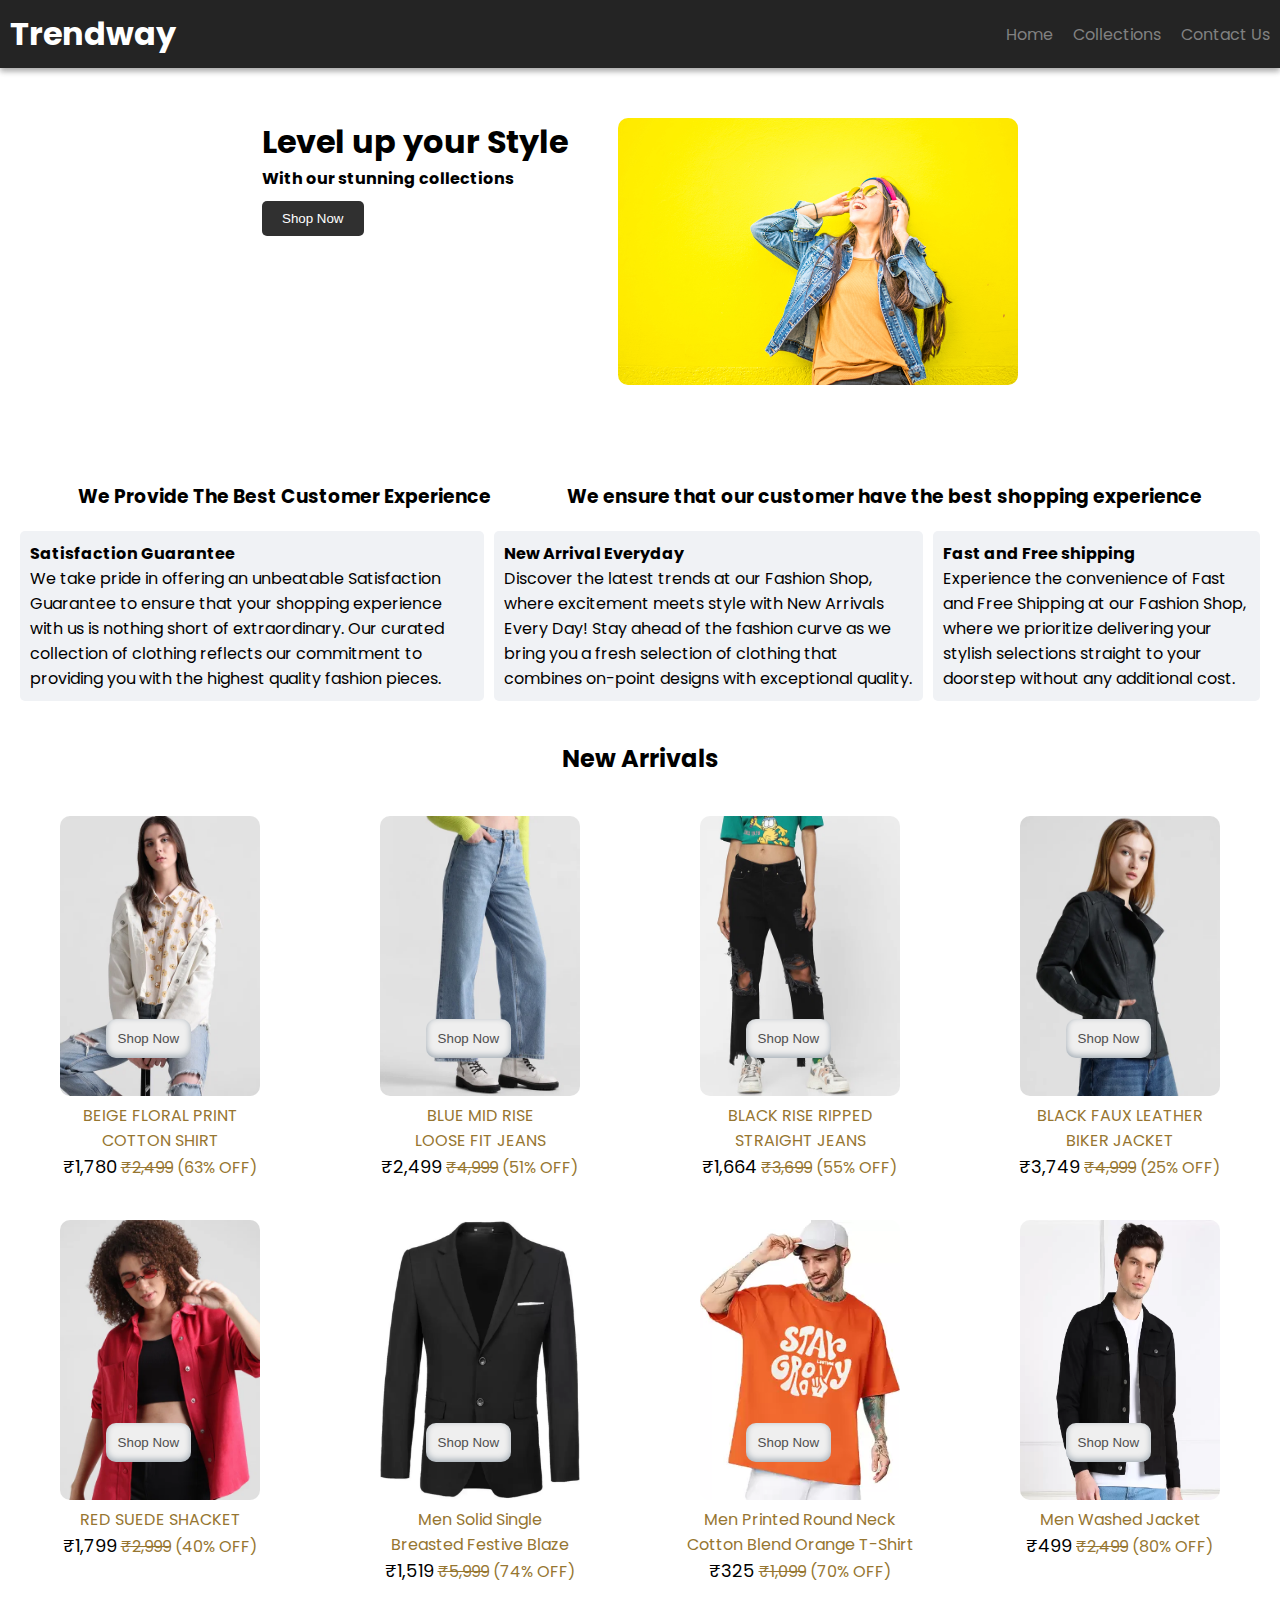
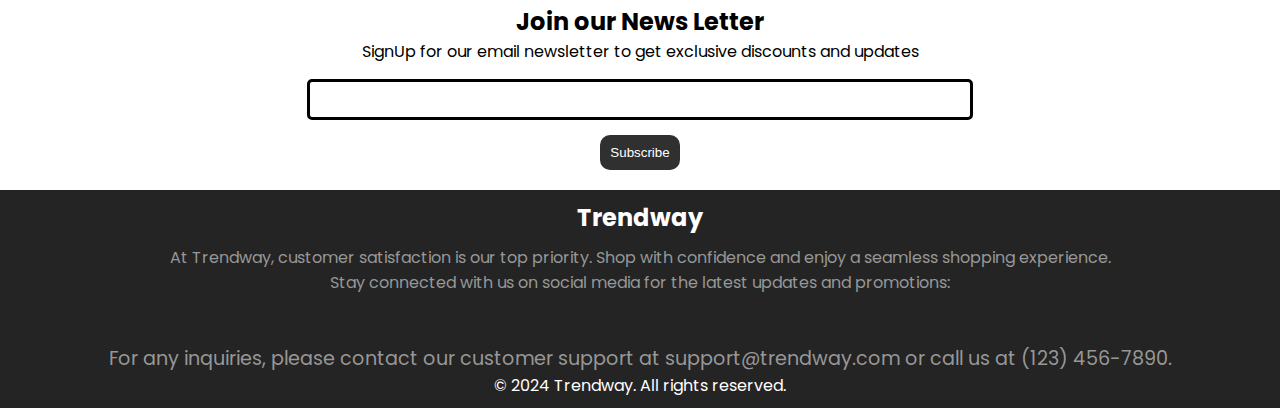
<file: index.html>
<!DOCTYPE html>
<html lang="en">
  <head>
    <meta charset="UTF-8" />
    <meta name="viewport" content="width=device-width, initial-scale=1.0" />
    <title>Trendway</title>

    <!-- Google Fonts -->
    <link rel="preconnect" href="https://fonts.googleapis.com" />
    <link rel="preconnect" href="https://fonts.gstatic.com" crossorigin />
    <link
      href="https://fonts.googleapis.com/css2?family=Poppins&display=swap"
      rel="stylesheet"
    />

    <!-- Font Awesome icons -->
    <link
      rel="stylesheet"
      href="https://cdnjs.cloudflare.com/ajax/libs/font-awesome/6.5.1/css/all.min.css"
      integrity="sha512-DTOQO9RWCH3ppGqcWaEA1BIZOC6xxalwEsw9c2QQeAIftl+Vegovlnee1c9QX4TctnWMn13TZye+giMm8e2LwA=="
      crossorigin="anonymous"
      referrerpolicy="no-referrer"
    />

    <!-- MY CSS -->
    <link rel="stylesheet" href="styles/style.css" />
  </head>
  <body>
    <!-- Navbar -->
    <nav class="navbar">
      <h1>Trendway</h1>

      <div class="navbar-links">
        <p class="navbar-link"><a href="index.html">Home</a></p>
        <p class="navbar-link"><a href="collections.html">Collections</a></p>
        <p class="navbar-link"><a href="contact.html">Contact Us</a></p>
      </div>

      <div class="navbar-menu-toggle" onclick="ShowNavBar()">
        <i class="fa-solid fa-sliders"></i>
      </div>
    </nav>

    <!-- Side Navbar -->
    <div class="side-navbar">
      <p style="text-align: right" onclick="CloseNavBar()">
        <i class="fa-solid fa-xmark"></i>
      </p>

      <div class="side-navbar-links">
        <p class="side-navbar-link"><a href="index.html">Home</a></p>
        <p class="side-navbar-link"><a href="collections.html">Collections</a></p>
        <p class="side-navbar-link"><a href="contact.html">Contact Us</a></p>
      </div>
    </div>

    <!-- Header -->
    <div class="header">
      <div>
        <h1>Level up your Style</h1>
        <h4>With our stunning collections</h4>
        <button class="header-button">Shop Now</button>
      </div>

      <div>
        <img
          class="header-image"
          src="assets/images/header.jpg"
          alt="Header image"
          width="400px"
        />
      </div>
    </div>

    <!-- Service -->
    <div class="service">
      <div class="service-container-1">
        <div>
          <h3>We Provide The Best Customer Experience</h3>
        </div>
        <div>
          <h3>We ensure that our customer have the best shopping experience</h3>
        </div>
      </div>

      <div class="service-container-2">
        <div>
          <i class="fa-regular fa-face-smile"></i>
          <h4>Satisfaction Guarantee</h4>
          <p>
            We take pride in offering an unbeatable Satisfaction Guarantee to
            ensure that your shopping experience with us is nothing short of
            extraordinary. Our curated collection of clothing reflects our
            commitment to providing you with the highest quality fashion pieces.
          </p>
        </div>
        <div>
          <i class="fa-solid fa-bolt"></i>
          <h4>New Arrival Everyday</h4>
          <p>
            Discover the latest trends at our Fashion Shop, where excitement
            meets style with New Arrivals Every Day! Stay ahead of the fashion
            curve as we bring you a fresh selection of clothing that combines
            on-point designs with exceptional quality.
          </p>
        </div>
        <div>
          <i class="fa-solid fa-truck-fast"></i>
          <h4>Fast and Free shipping</h4>
          <p>
            Experience the convenience of Fast and Free Shipping at our Fashion
            Shop, where we prioritize delivering your stylish selections
            straight to your doorstep without any additional cost.
          </p>
        </div>
      </div>
    </div>

    <!-- New Arrivals -->
    <h2 style="padding: 20px; text-align: center">New Arrivals</h2>
    <div class="new-arrival">
      <div class="new-arrival-container">
        <img
          src="assets/images/New-Arrivals/img1.jpg"
          alt="BEIGE FLORAL PRINT COTTON SHIRT"
        />
        <p>
          BEIGE FLORAL PRINT <br />
          COTTON SHIRT
        </p>
        <button>Shop Now <i class="fa-solid fa-right-from-bracket"></i></button>
        <div class="price">
          <p class="original-price">₹1,780</p>
          <p class="price-offer1">₹2,499</p>
          <p class="price-offer2">(63% OFF)</p>
        </div>
      </div>
      <div class="new-arrival-container">
        <img
          src="assets/images/New-Arrivals/img2.jpg"
          alt="BLUE MID RISE LOOSE FIT JEANS"
        />
        <p>BLUE MID RISE <br /> LOOSE FIT JEANS</p>
        <button>Shop Now <i class="fa-solid fa-right-from-bracket"></i></button>
        <div class="price">
          <p class="original-price">₹2,499</p>
          <p class="price-offer1">₹4,999</p>
          <p class="price-offer2">(51% OFF)</p>
        </div>
      </div>

      <div class="new-arrival-container">
        <img
          src="assets/images/New-Arrivals/img3.jpg"
          alt="BLACK HIGH RISE RIPPED STRAIGHT JEANS"
        />
        <p>BLACK RISE RIPPED <br/> STRAIGHT JEANS</p>
        <button>Shop Now <i class="fa-solid fa-right-from-bracket"></i></button>
        <div class="price">
          <p class="original-price">₹1,664</p>
          <p class="price-offer1">₹3,699</p>
          <p class="price-offer2">(55% OFF)</p>
        </div>
      </div>

      <div class="new-arrival-container">
        <img
          src="assets/images/New-Arrivals/img4.jpg"
          alt="BLACK FAUX LEATHER BIKER JACKET"
        />
        <p>
          BLACK FAUX LEATHER <br />
          BIKER JACKET
        </p>
        <button>Shop Now <i class="fa-solid fa-right-from-bracket"></i></button>
        <div class="price">
          <p class="original-price">₹3,749</p>
          <p class="price-offer1">₹4,999</p>
          <p class="price-offer2">(25% OFF)</p>
        </div>
      </div>

      <div class="new-arrival-container">
        <img
          src="assets/images/New-Arrivals/img5.jpg"
          alt="RED SUEDE SHACKET"
        />
        <p>RED SUEDE SHACKET</p>
        <button>Shop Now <i class="fa-solid fa-right-from-bracket"></i></button>
        <div class="price">
          <p class="original-price">₹1,799</p>
          <p class="price-offer1">₹2,999</p>
          <p class="price-offer2">(40% OFF)</p>
        </div>
      </div>

      <div class="new-arrival-container">
        <img
          src="assets/images/New-Arrivals/img6.jpg"
          alt="Men Solid Single Breasted Festive Blaze"
        />
        <p>Men Solid Single <br /> Breasted Festive Blaze</p>
        <button>Shop Now <i class="fa-solid fa-right-from-bracket"></i></button>
        <div class="price">
          <p class="original-price">₹1,519</p>
          <p class="price-offer1">₹5,999</p>
          <p class="price-offer2">(74% OFF)</p>
        </div>
      </div>

      <div class="new-arrival-container">
        <img
          src="assets/images/New-Arrivals/img7.jpg"
          alt="Men Printed Round Neck Cotton Blend Orange T-Shirt"
        />
        <p>Men Printed Round Neck <br /> Cotton Blend Orange T-Shirt</p>
        <button>Shop Now <i class="fa-solid fa-right-from-bracket"></i></button>
        <div class="price">
          <p class="original-price">₹325</p>
          <p class="price-offer1">₹1,099</p>
          <p class="price-offer2">(70% OFF)</p>
        </div>
      </div>

      <div class="new-arrival-container">
        <img
          src="assets/images/New-Arrivals/img8.jpg"
          alt="Men Washed Jacket"
        />
        <p>Men Washed Jacket</p>
        <button>Shop Now <i class="fa-solid fa-right-from-bracket"></i></button>
        <div class="price">
          <p class="original-price">₹499</p>
          <p class="price-offer1">₹2,499</p>
          <p class="price-offer2">(80% OFF)</p>
      </div>
    </div>

    <!-- News  -->
    <div class="news">
      <h2>Join our News Letter</h2>
      <p>
        SignUp for our email newsletter to get exclusive discounts and updates</p>
      <div>
        <input type="text" />
      </div>
      <div>
        <button>Subscribe</button>
      </div>
    </div>

    <!-- Footer -->
    <div class="footer">
      <h2 class="footer-heading">Trendway</h2>
      <p>
        At Trendway, customer satisfaction is our top priority. Shop with
        confidence and enjoy a seamless shopping experience.
      </p>
      <p>
        Stay connected with us on social media for the latest updates and
        promotions:
      </p>
      <!-- Add social media icons and links here -->
      <div class="footer-i-con">
        <i class="fa-brands fa-instagram"></i>
        <i class="fa-brands fa-x-twitter"></i>
        <i class="fa-brands fa-facebook"></i>
      </div>
      <p class="footer-contact">
        For any inquiries, please contact our customer support at
        support@trendway.com or call us at (123) 456-7890.
      </p>
      <p style="color: #ffffff;">&copy; 2024 Trendway. All rights reserved.</p>
    </div>
    <script src="scripts/index.js"></script>
  </body>
</html>
</file>
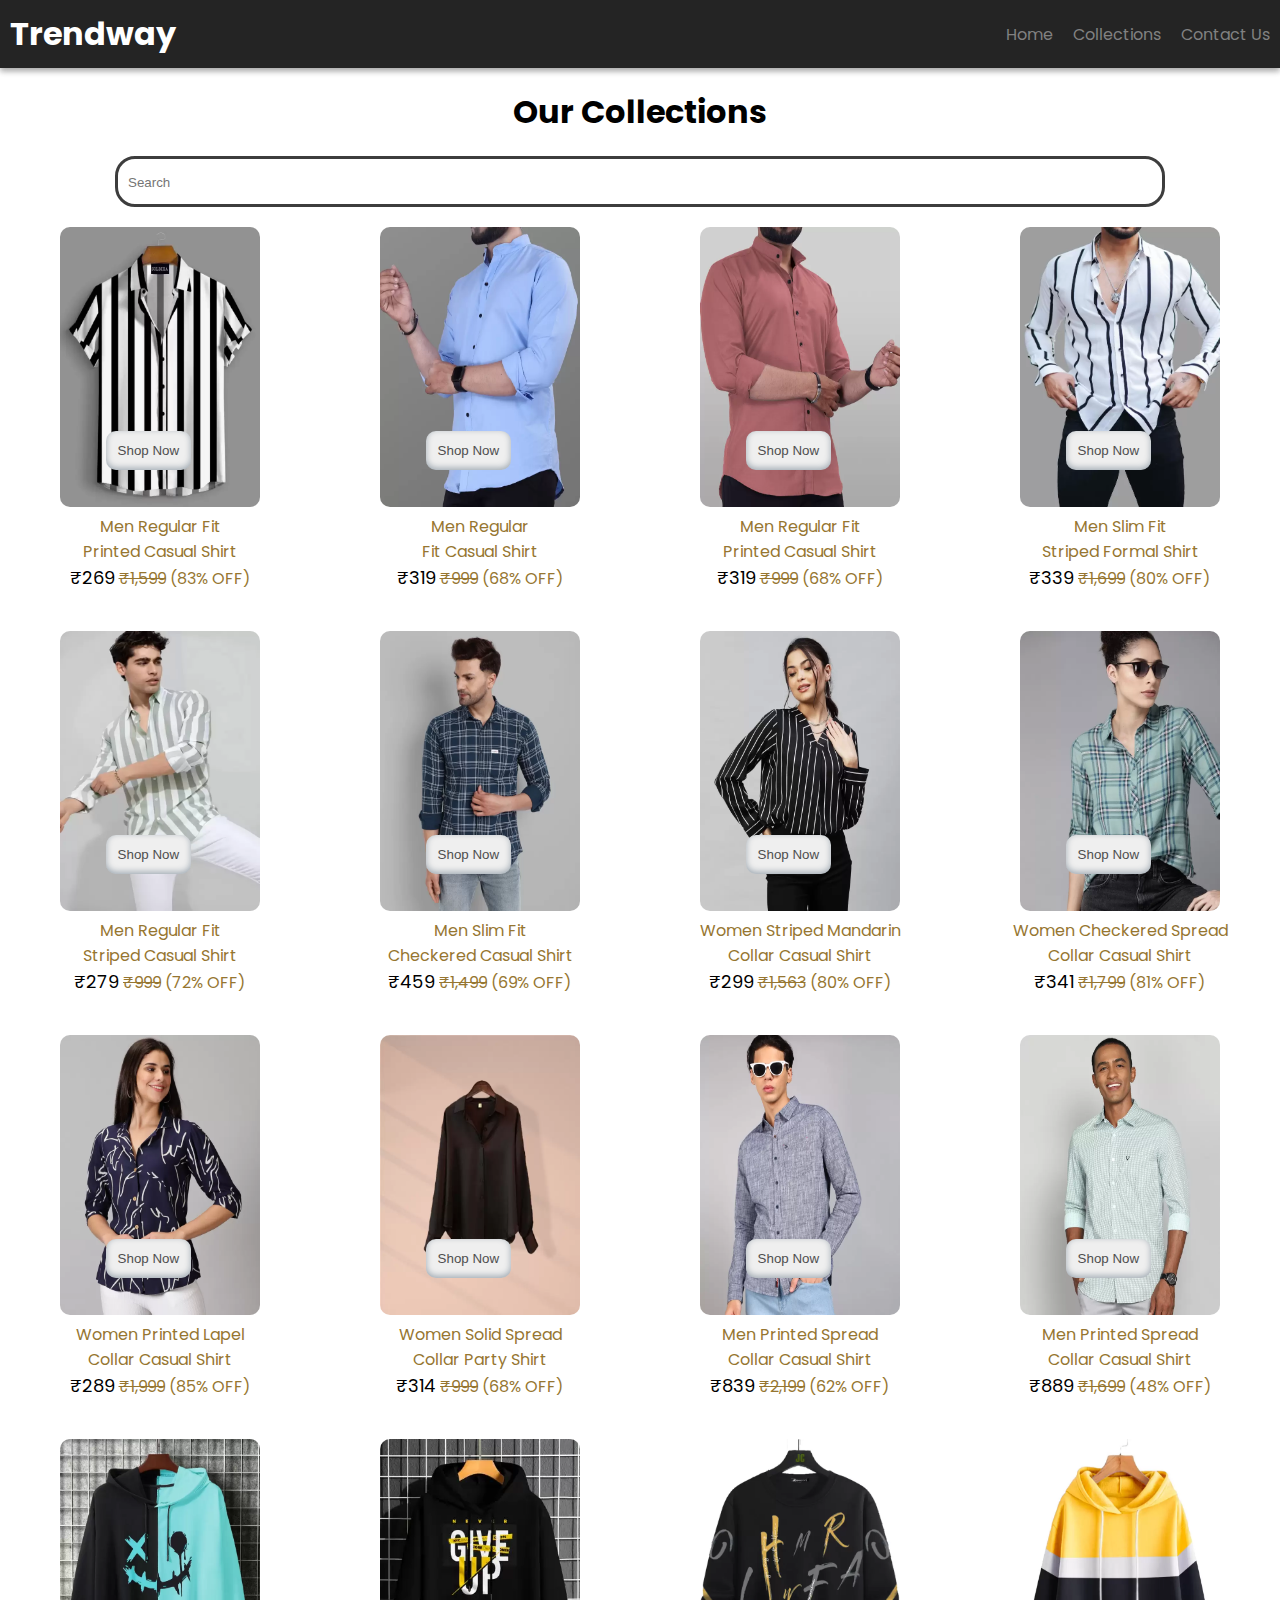
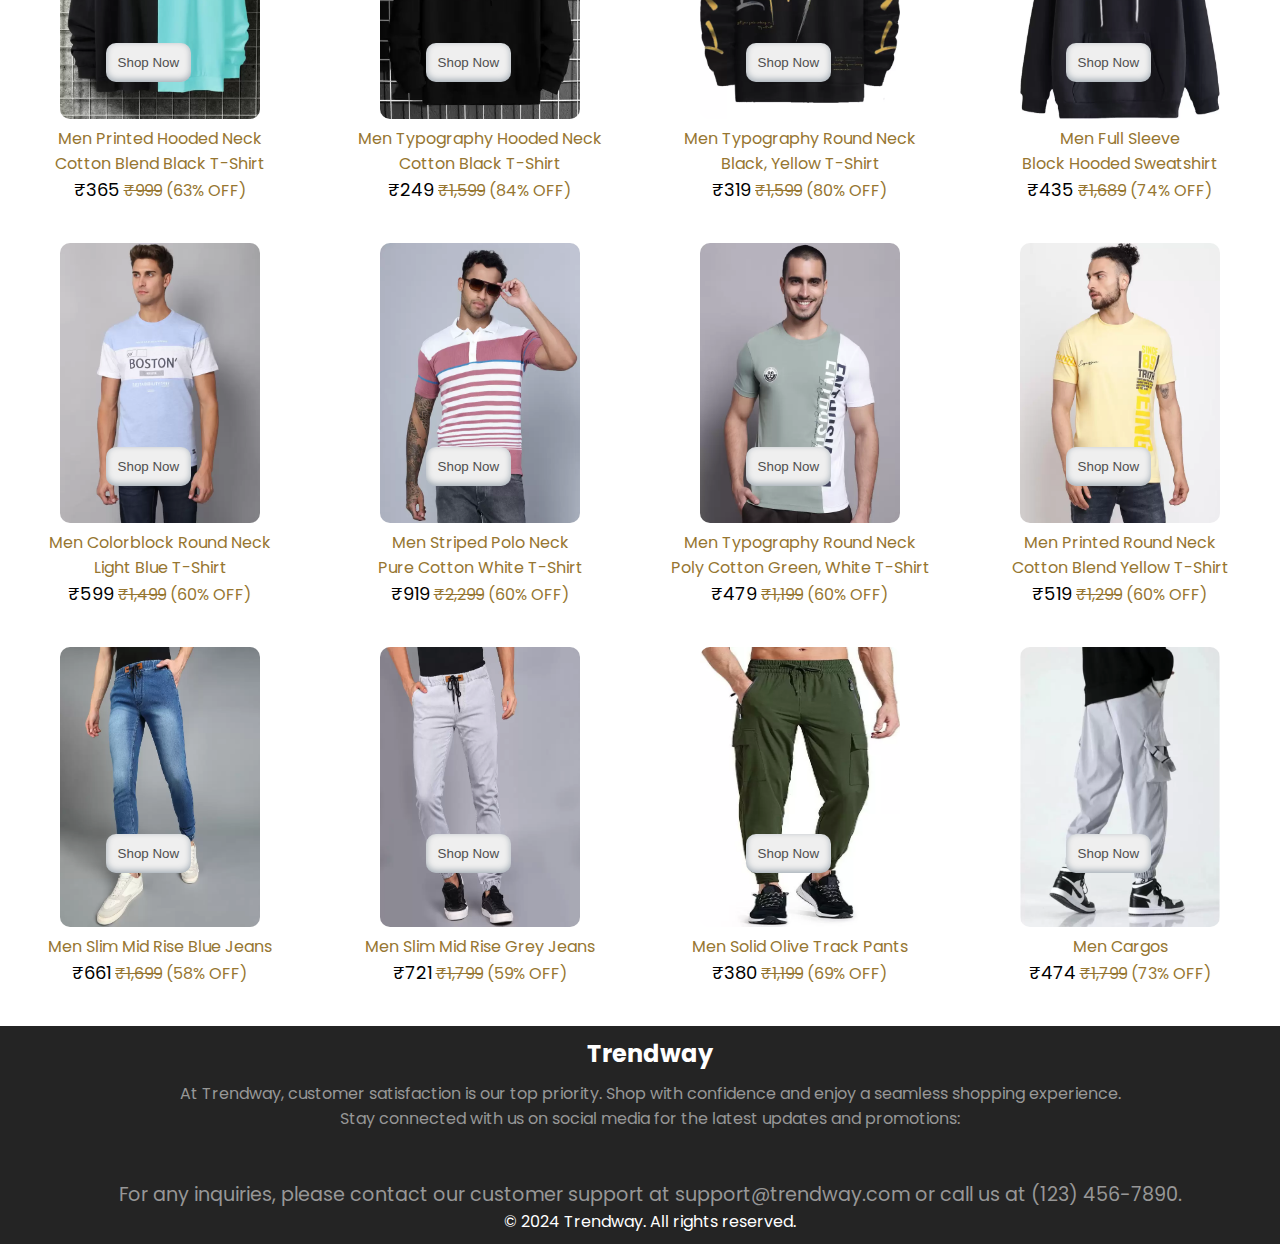
<file: collections.html>
<!DOCTYPE html>
<html lang="en">
  <head>
    <meta charset="UTF-8" />
    <meta name="viewport" content="width=device-width, initial-scale=1.0" />
    <title>Collections - Trendway</title>

    <!-- Google Fonts -->
    <link rel="preconnect" href="https://fonts.googleapis.com" />
    <link rel="preconnect" href="https://fonts.gstatic.com" crossorigin />
    <link
      href="https://fonts.googleapis.com/css2?family=Poppins&display=swap"
      rel="stylesheet"
    />

    <!-- Font Awesome icons -->
    <link
      rel="stylesheet"
      href="https://cdnjs.cloudflare.com/ajax/libs/font-awesome/6.5.1/css/all.min.css"
      integrity="sha512-DTOQO9RWCH3ppGqcWaEA1BIZOC6xxalwEsw9c2QQeAIftl+Vegovlnee1c9QX4TctnWMn13TZye+giMm8e2LwA=="
      crossorigin="anonymous"
      referrerpolicy="no-referrer"
    />

    <link rel="stylesheet" href="styles/style.css" />
  </head>
  <body>
    <!-- Navbar -->
    <nav class="navbar">
      <h1>Trendway</h1>

      <div class="navbar-links">
        <p class="navbar-link"><a href="index.html">Home</a></p>
        <p class="navbar-link">
          <a href="collections.html">Collections</a>
        </p>
        <p class="navbar-link">
          <a href="contact.html">Contact Us</a>
        </p>
      </div>

      <div class="navbar-menu-toggle" onclick="ShowNavBar()">
        <i class="fa-solid fa-sliders"></i>
      </div>
    </nav>

    <!-- Side Navbar -->
    <div class="side-navbar">
      <p style="text-align: right" onclick="CloseNavBar()">
        <i class="fa-solid fa-xmark"></i>
      </p>

      <div class="side-navbar-links">
        <p class="side-navbar-link"><a href="index.html">Home</a></p>
        <p class="side-navbar-link">
          <a href="collections.html">Collections</a>
        </p>
        <p class="side-navbar-link">
          <a href="contact.html">Contact Us</a>
        </p>
      </div>
    </div>

    <h1 style="padding: 20px; text-align: center">Our Collections</h1>

    <!-- Product Search -->
    <form class="product-search">
      <input type="text" placeholder="Search" id="search" />
    </form>

    <div class="new-arrival" id="new-arrival">
      <div class="new-arrival-container">
        <img
          src="assets/images/Collections/c1.png"
          alt="Men Regular Fit Printed Casual Shirt"
        />
        <p>
          Men Regular Fit <br />
          Printed Casual Shirt
        </p>
        <button>Shop Now <i class="fa-solid fa-right-from-bracket"></i></button>
        <div class="price">
          <p class="original-price">₹269</p>
          <p class="price-offer1">₹1,599</p>
          <p class="price-offer2">(83% OFF)</p>
        </div>
      </div>
      <div class="new-arrival-container">
        <img
          src="assets/images/Collections/c2.png"
          alt="Men Regular Fit Casual Shirt"
        />
        <p>
          Men Regular <br />
          Fit Casual Shirt
        </p>
        <button>Shop Now <i class="fa-solid fa-right-from-bracket"></i></button>
        <div class="price">
          <p class="original-price">₹319</p>
          <p class="price-offer1">₹999</p>
          <p class="price-offer2">(68% OFF)</p>
        </div>
      </div>
      <div class="new-arrival-container">
        <img
          src="assets/images/Collections/c3.png"
          alt="Men Regular Fit Printed Casual Shirt"
        />
        <p>
          Men Regular Fit <br />
          Printed Casual Shirt
        </p>
        <button>Shop Now <i class="fa-solid fa-right-from-bracket"></i></button>
        <div class="price">
          <p class="original-price">₹319</p>
          <p class="price-offer1">₹999</p>
          <p class="price-offer2">(68% OFF)</p>
        </div>
      </div>
      <div class="new-arrival-container">
        <img
          src="assets/images/Collections/c4.png"
          alt="Men Slim Fit Striped Formal Shirt"
        />
        <p>
          Men Slim Fit <br />
          Striped Formal Shirt
        </p>
        <button>Shop Now <i class="fa-solid fa-right-from-bracket"></i></button>
        <div class="price">
          <p class="original-price">₹339</p>
          <p class="price-offer1">₹1,699</p>
          <p class="price-offer2">(80% OFF)</p>
        </div>
      </div>
      <div class="new-arrival-container">
        <img
          src="assets/images/Collections/c5.png"
          alt="Men Regular Fit Striped Casual Shirt"
        />
        <p>
          Men Regular Fit <br />
          Striped Casual Shirt
        </p>
        <button>Shop Now <i class="fa-solid fa-right-from-bracket"></i></button>
        <div class="price">
          <p class="original-price">₹279</p>
          <p class="price-offer1">₹999</p>
          <p class="price-offer2">(72% OFF)</p>
        </div>
      </div>
      <div class="new-arrival-container">
        <img
          src="assets/images/Collections/c6.png"
          alt="Men Slim Fit Checkered Casual Shirt"
        />
        <p>
          Men Slim Fit <br />
          Checkered Casual Shirt
        </p>
        <button>Shop Now <i class="fa-solid fa-right-from-bracket"></i></button>
        <div class="price">
          <p class="original-price">₹459</p>
          <p class="price-offer1">₹1,499</p>
          <p class="price-offer2">(69% OFF)</p>
        </div>
      </div>
      <div class="new-arrival-container">
        <img
          src="assets/images/Collections/c7.png"
          alt="Women Striped Mandarin Collar Casual Shirt"
        />
        <p>
          Women Striped Mandarin <br />
          Collar Casual Shirt
        </p>
        <button>Shop Now <i class="fa-solid fa-right-from-bracket"></i></button>
        <div class="price">
          <p class="original-price">₹299</p>
          <p class="price-offer1">₹1,563</p>
          <p class="price-offer2">(80% OFF)</p>
        </div>
      </div>
      <div class="new-arrival-container">
        <img
          src="assets/images/Collections/c8.png"
          alt="Women Checkered Spread Collar Casual Shirt"
        />
        <p>
          Women Checkered Spread <br />
          Collar Casual Shirt
        </p>
        <button>Shop Now <i class="fa-solid fa-right-from-bracket"></i></button>
        <div class="price">
          <p class="original-price">₹341</p>
          <p class="price-offer1">₹1,799</p>
          <p class="price-offer2">(81% OFF)</p>
        </div>
      </div>
      <div class="new-arrival-container">
        <img
          src="assets/images/Collections/c9.png"
          alt="Women Printed Lapel Collar Casual Shirt"
        />
        <p>
          Women Printed Lapel <br />
          Collar Casual Shirt
        </p>
        <button>Shop Now <i class="fa-solid fa-right-from-bracket"></i></button>
        <div class="price">
          <p class="original-price">₹289</p>
          <p class="price-offer1">₹1,999</p>
          <p class="price-offer2">(85% OFF)</p>
        </div>
      </div>
      <div class="new-arrival-container">
        <img
          src="assets/images/Collections/c10.png"
          alt="Women Solid Spread Collar Party Shirt"
        />
        <p>
          Women Solid Spread <br />
          Collar Party Shirt
        </p>
        <button>Shop Now <i class="fa-solid fa-right-from-bracket"></i></button>
        <div class="price">
          <p class="original-price">₹314</p>
          <p class="price-offer1">₹999</p>
          <p class="price-offer2">(68% OFF)</p>
        </div>
      </div>
      <div class="new-arrival-container">
        <img
          src="assets/images/Collections/c11.png"
          alt="Men Printed Spread Collar Casual Shirt"
        />
        <p>
          Men Printed Spread <br />
          Collar Casual Shirt
        </p>
        <button>Shop Now <i class="fa-solid fa-right-from-bracket"></i></button>
        <div class="price">
          <p class="original-price">₹839</p>
          <p class="price-offer1">₹2,199</p>
          <p class="price-offer2">(62% OFF)</p>
        </div>
      </div>
      <div class="new-arrival-container">
        <img
          src="assets/images/Collections/c12.png"
          alt="Men Printed Spread Collar Casual Shirt"
        />
        <p>
          Men Printed Spread <br />
          Collar Casual Shirt
        </p>
        <button>Shop Now <i class="fa-solid fa-right-from-bracket"></i></button>
        <div class="price">
          <p class="original-price">₹889</p>
          <p class="price-offer1">₹1,699</p>
          <p class="price-offer2">(48% OFF)</p>
        </div>
      </div>
      <div class="new-arrival-container">
        <img
          src="assets/images/Collections/c13.png"
          alt="Men Printed Hooded Neck Cotton Blend Black, Light Green T-Shirt"
        />
        <p>
          Men Printed Hooded Neck <br />
          Cotton Blend Black T-Shirt
        </p>
        <button>Shop Now <i class="fa-solid fa-right-from-bracket"></i></button>
        <div class="price">
          <p class="original-price">₹365</p>
          <p class="price-offer1">₹999</p>
          <p class="price-offer2">(63% OFF)</p>
        </div>
      </div>
      <div class="new-arrival-container">
        <img src="assets/images/Collections/c14.png" alt="Black T-Shirt" />
        <p>
          Men Typography Hooded Neck <br />
          Cotton Black T-Shirt
        </p>
        <button>Shop Now <i class="fa-solid fa-right-from-bracket"></i></button>
        <div class="price">
          <p class="original-price">₹249</p>
          <p class="price-offer1">₹1,599</p>
          <p class="price-offer2">(84% OFF)</p>
        </div>
      </div>
      <div class="new-arrival-container">
        <img
          src="assets/images/Collections/c15.png"
          alt="Men Typography Round Neck Pure Cotton Black, Yellow T-Shirt"
        />
        <p>
          Men Typography Round Neck <br />
          Black, Yellow T-Shirt
        </p>
        <button>Shop Now <i class="fa-solid fa-right-from-bracket"></i></button>
        <div class="price">
          <p class="original-price">₹319</p>
          <p class="price-offer1">₹1,599</p>
          <p class="price-offer2">(80% OFF)</p>
        </div>
      </div>
      <div class="new-arrival-container">
        <img
          src="assets/images/Collections/c16.png"
          alt="Men Full Sleeve Color Block Hooded Sweatshirt"
        />
        <p>
          Men Full Sleeve <br />
          Block Hooded Sweatshirt
        </p>
        <button>Shop Now <i class="fa-solid fa-right-from-bracket"></i></button>
        <div class="price">
          <p class="original-price">₹435</p>
          <p class="price-offer1">₹1,689</p>
          <p class="price-offer2">(74% OFF)</p>
        </div>
      </div>
      <div class="new-arrival-container">
        <img
          src="assets/images/Collections/c17.png"
          alt="Men Colorblock Round Neck Cotton Blend Light Blue T-Shirt"
        />
        <p>
          Men Colorblock Round Neck <br />
          Light Blue T-Shirt
        </p>
        <button>Shop Now <i class="fa-solid fa-right-from-bracket"></i></button>
        <div class="price">
          <p class="original-price">₹599</p>
          <p class="price-offer1">₹1,499</p>
          <p class="price-offer2">(60% OFF)</p>
        </div>
      </div>
      <div class="new-arrival-container">
        <img
          src="assets/images/Collections/c18.png"
          alt="Men Striped Polo Neck Pure Cotton White T-Shirt"
        />
        <p>
          Men Striped Polo Neck <br />
          Pure Cotton White T-Shirt
        </p>
        <button>Shop Now <i class="fa-solid fa-right-from-bracket"></i></button>
        <div class="price">
          <p class="original-price">₹919</p>
          <p class="price-offer1">₹2,299</p>
          <p class="price-offer2">(60% OFF)</p>
        </div>
      </div>
      <div class="new-arrival-container">
        <img
          src="assets/images/Collections/c19.png"
          alt="Men Typography Round Neck Poly Cotton Green, White T-Shirt"
        />
        <p>
          Men Typography Round Neck <br />
          Poly Cotton Green, White T-Shirt
        </p>
        <button>Shop Now <i class="fa-solid fa-right-from-bracket"></i></button>
        <div class="price">
          <p class="original-price">₹479</p>
          <p class="price-offer1">₹1,199</p>
          <p class="price-offer2">(60% OFF)</p>
        </div>
      </div>
      <div class="new-arrival-container">
        <img
          src="assets/images/Collections/c20.png"
          alt="Men Printed Round Neck Cotton Blend Yellow T-Shirt"
        />
        <p>
          Men Printed Round Neck <br />
          Cotton Blend Yellow T-Shirt
        </p>
        <button>Shop Now <i class="fa-solid fa-right-from-bracket"></i></button>
        <div class="price">
          <p class="original-price">₹519</p>
          <p class="price-offer1">₹1,299</p>
          <p class="price-offer2">(60% OFF)</p>
        </div>
      </div>
      <div class="new-arrival-container">
        <img
          src="assets/images/Collections/c21.png"
          alt="Men Slim Mid Rise Blue Jeans"
        />
        <p>Men Slim Mid Rise Blue Jeans</p>
        <button>Shop Now <i class="fa-solid fa-right-from-bracket"></i></button>
        <div class="price">
          <p class="original-price">₹661</p>
          <p class="price-offer1">₹1,699</p>
          <p class="price-offer2">(58% OFF)</p>
        </div>
      </div>
      <div class="new-arrival-container">
        <img
          src="assets/images/Collections/c22.png"
          alt="Men Slim Mid Rise Grey Jeans"
        />
        <p>Men Slim Mid Rise Grey Jeans</p>
        <button>Shop Now <i class="fa-solid fa-right-from-bracket"></i></button>
        <div class="price">
          <p class="original-price">₹721</p>
          <p class="price-offer1">₹1,799</p>
          <p class="price-offer2">(59% OFF)</p>
        </div>
      </div>
      <div class="new-arrival-container">
        <img
          src="assets/images/Collections/c23.png"
          alt="Men Solid Olive Track Pants"
        />
        <p>Men Solid Olive Track Pants</p>
        <button>Shop Now <i class="fa-solid fa-right-from-bracket"></i></button>
        <div class="price">
          <p class="original-price">₹380</p>
          <p class="price-offer1">₹1,199</p>
          <p class="price-offer2">(69% OFF)</p>
        </div>
      </div>
      <div class="new-arrival-container">
        <img src="assets/images/Collections/c24.png" alt="Men Cargos" />
        <p>Men Cargos</p>
        <button>Shop Now <i class="fa-solid fa-right-from-bracket"></i></button>
        <div class="price">
          <p class="original-price">₹474</p>
          <p class="price-offer1">₹1,799</p>
          <p class="price-offer2">(73% OFF)</p>
        </div>
      </div>
    </div>

    <!-- Footer -->
    <div class="footer">
      <h2 class="footer-heading">Trendway</h2>
      <p>
        At Trendway, customer satisfaction is our top priority. Shop with
        confidence and enjoy a seamless shopping experience.
      </p>
      <p>
        Stay connected with us on social media for the latest updates and
        promotions:
      </p>
      <!-- Add social media icons and links here -->
      <div class="footer-i-con">
        <i class="fa-brands fa-instagram"></i>
        <i class="fa-brands fa-x-twitter"></i>
        <i class="fa-brands fa-facebook"></i>
      </div>
      <p class="footer-contact">
        For any inquiries, please contact our customer support at
        support@trendway.com or call us at (123) 456-7890.
      </p>
      <p style="color: #ffffff">&copy; 2024 Trendway. All rights reserved.</p>
    </div>
    <script src="scripts/collections.js"></script>
  </body>
</html>
</file>
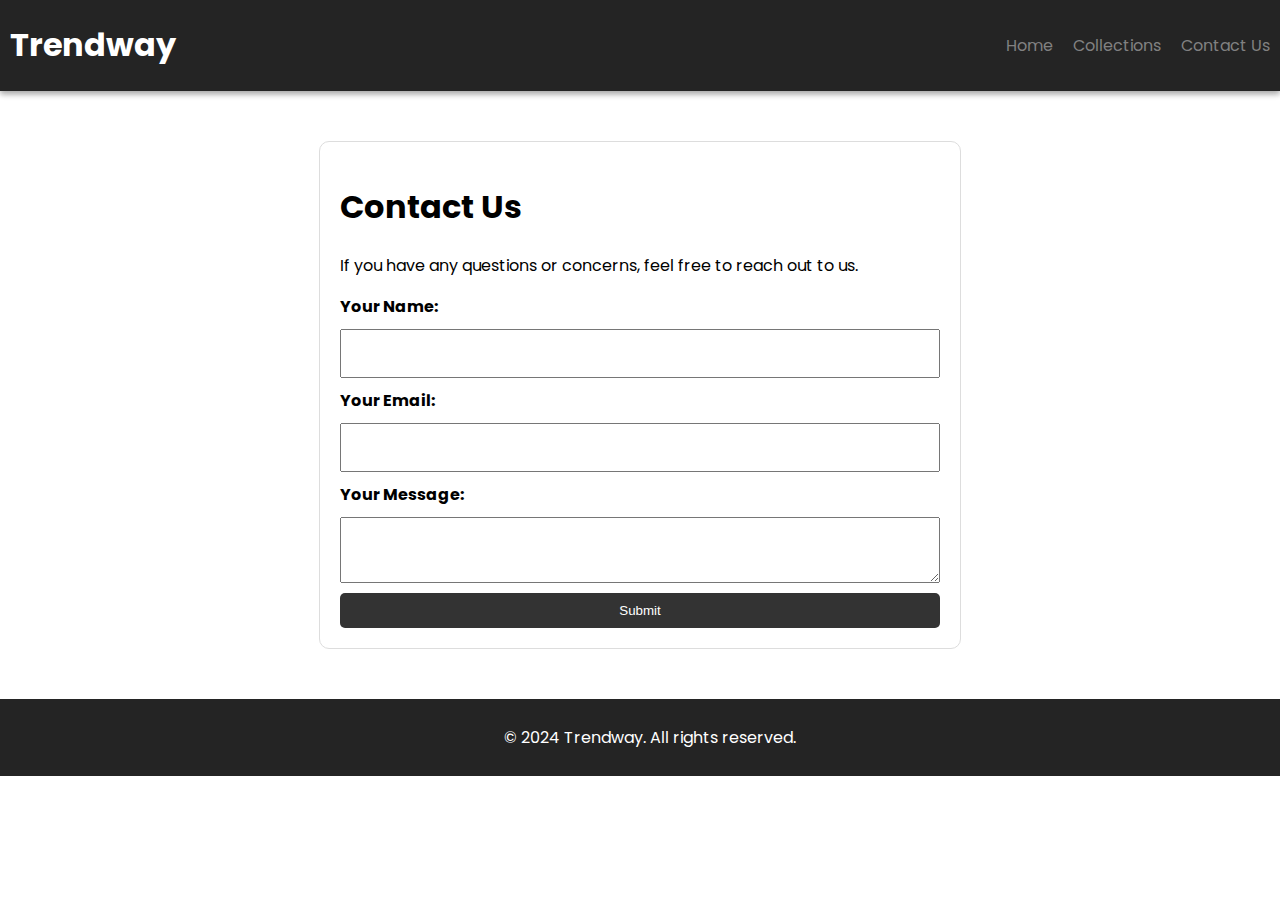
<file: contact.html>
<!DOCTYPE html>
<html lang="en">
  <head>
    <meta charset="UTF-8" />
    <meta name="viewport" content="width=device-width, initial-scale=1.0" />
    <title>Contact Us - Trendway</title>

    <!-- Google Fonts -->
    <link rel="preconnect" href="https://fonts.googleapis.com" />
    <link rel="preconnect" href="https://fonts.gstatic.com" crossorigin />
    <link
      href="https://fonts.googleapis.com/css2?family=Poppins&display=swap"
      rel="stylesheet"
    />

    <link
      rel="stylesheet"
      href="https://cdnjs.cloudflare.com/ajax/libs/font-awesome/6.5.1/css/all.min.css"
      integrity="sha512-DTOQO9RWCH3ppGqcWaEA1BIZOC6xxalwEsw9c2QQeAIftl+Vegovlnee1c9QX4TctnWMn13TZye+giMm8e2LwA=="
      crossorigin="anonymous"
      referrerpolicy="no-referrer"
    />

    <link rel="stylesheet" href="styles/contact.css" />
  </head>
  <body>
    <!-- Navigation Bar -->
    <nav class="navbar">
      <h1>Trendway</h1>

      <div class="navbar-links">
        <p class="navbar-link"><a href="index.html">Home</a></p>
        <p class="navbar-link"><a href="collections.html">Collections</a></p>
        <p class="navbar-link"><a href="contact.html">Contact Us</a></p>
      </div>

      <div class="navbar-menu-toggle" onclick="ShowNavBar()">
        <i class="fa-solid fa-sliders"></i>
      </div>
    </nav>

    <!-- Side Navbar -->
    <div class="side-navbar">
      <p style="text-align: right" onclick="CloseNavBar()">
        <i class="fa-solid fa-xmark"></i>
      </p>

      <div class="side-navbar-links">
        <p class="side-navbar-link"><a href="index.html">Home</a></p>
        <p class="side-navbar-link">
          <a href="collections.html">Collections</a>
        </p>
        <p class="side-navbar-link"><a href="contact.html">Contact Us</a></p>
      </div>
    </div>

    <!-- Contact Form -->
    <div class="contact-container">
      <h1>Contact Us</h1>
      <p>
        If you have any questions or concerns, feel free to reach out to us.
      </p>

      <form id="contactForm">
        <label for="name">Your Name:</label>
        <input type="text" id="name" name="name" required />

        <label for="email">Your Email:</label>
        <input type="email" id="email" name="email" required />

        <label for="message">Your Message:</label>
        <textarea id="message" name="message" rows="4" required></textarea>

        <button type="submit">Submit</button>
      </form>
    </div>

    <!-- Footer -->
    <footer>
      <p>&copy; 2024 Trendway. All rights reserved.</p>
    </footer>

    <script src="scripts/contact.js"></script>
  </body>
</html>
</file>
<file: styles/style.css>
* {
    margin: 0;
    padding: 0;
}

body {
    font-family: 'Poppins', sans-serif;
}

.navbar {
    display: flex;
    justify-content: space-between;
    align-items: center;
    padding: 10px;
    background-color: #242424;
    color: #ffffff;
    box-shadow: rgba(0, 0, 0, 0.16) 0px 3px 6px, rgba(0, 0, 0, 0.23) 0px 3px 6px;

}

.navbar-links {
    display: flex;
    column-gap: 20px;
}

.navbar-link a {
    text-decoration: none;
    color: #818181;

}

.navbar-link a:hover {
    color: #ffffff;
}

.navbar-menu-toggle {
    display: none;
}

/* Side Navbar */
.side-navbar {
    background-color: rgba(37, 37, 37, 0.9);
    width: 50%;
    height: 100%;
    position: fixed;
    z-index: 1;
    overflow-x: hidden;
    text-align: center;
    top: 0;
    left: -60%;
    padding: 20px;
    color: #ffffff;
    transition: .7s;
}

.side-navbar-link {
    margin-bottom: 30px;
}

.side-navbar-link a {
    text-decoration: none;
    color: #818181;
}

.side-navbar-link a:hover {
    color: #f1f1f1;
}

/* Header */
.header {
    display: flex;
    justify-content: center;
    gap: 50px;
    padding: 50px;
}

.header-button {
    padding: 10px 20px;
    background-color: #303030;
    color: #ffffff;
    border: none;
    border-radius: 5px;
    margin-top: 10px;
    cursor: pointer;
}

.header-image {
    border-radius: 10px;
}

/* Services */
.service {
    padding: 20px;
}

.service-container-1 {
    display: flex;
    justify-content: space-around;
    align-items: center;
    padding: 20px;
}

.service-container-2 {
    display: flex;
    justify-content: space-between;
    align-items: center;
    gap: 10px;
}

.service-container-2 div {
    background-color: #f0f2f5;
    padding: 10px;
    border-radius: 5px;
}

/* New Arrivals */
.new-arrival {
    display: flex;
    flex-wrap: wrap;
    justify-content: space-around;
}

.new-arrival-container {
    padding: 20px 0;
    position: relative;
    flex-basis: 25%;
    text-align: center;
    color: #967631;
    border-radius: 20px;
    transition: transform 0.3s ease;
}

.new-arrival-container img {
    border-radius: 10px;
    width: 200px;
    height: 280px;
}

.new-arrival-container:hover {
    background-color: #e4e4e4;
    transform: scale(0.9);
}

.new-arrival-container button {
    padding: 12px;
    color: #4e4e4e;
    position: absolute;
    bottom: 35%;
    left: 33%;
    border-radius: 10px;
    border: none;
    cursor: pointer;
    box-shadow: rgba(50, 50, 93, 0.25) 0px 50px 100px -20px, rgba(0, 0, 0, 0.3) 0px 30px 60px -30px, rgba(10, 37, 64, 0.35) 0px -2px 6px 0px inset;
}

.original-price {
    font-size: large;
    color: #000000;
    display: inline;
}

.price-offer1 {
    text-decoration: line-through;
    color: #967631;
    display: inline;
}

.price-offer2 {
    display: inline;
}

/* News Letter */
.news {
    display: flex;
    flex-direction: column;
    align-items: center;
}

.news input {
    padding: 10px;
    width: 50vw;
    margin: 15px 0;
    border: solid black 3px;
    border-radius: 5px;
}

.news button {
    color: #ffffff;
    padding: 10px;
    background-color: #303030;
    border: none;
    border-radius: 10px;
    cursor: pointer;

}

.footer {
    margin-top: 20px;
    padding: 10px;
    background-color: #242424;
    color: #979797;
    text-align: center;
    width: 100%;
}

.footer-heading {
    margin-bottom: 10px;
    color: #ffffff;
}

.footer-contact {
    margin-top: 20px;
    font-size: larger;
}

.footer-i-con i {
    margin-right: 8px;
    font-size: larger;
    color: #ffffff;
}

/* Product Search */
.product-search {
    width: 80%;
    border: 3px solid #3d3d3d;
    border-radius: 20px;
    padding: 10px;
    margin: auto;
}

.product-search input {
    border: none;
    background-color: transparent;
    width: 100%;
}

.product-search input:focus {
    outline: none;
}

/* Media Query */
@media screen and (max-width: 700px) {
    .navbar-menu-toggle {
        display: block;
    }

    .navbar-links {
        display: none;
    }

    .header-image {
        display: none;
    }

    .service-container-1 {
        display: none;
    }

    .service-container-2 {
        flex-direction: column;
    }

    .new-arrival-container button {
        position: absolute;
        bottom: 35%;
        left: 20%;
    }


}
</file>
<file: styles/contact.css>
body {
  font-family: 'Poppins', sans-serif;
  margin: 0;
  padding: 0;
}

.navbar {
  display: flex;
  justify-content: space-between;
  align-items: center;
  padding: 0 10px;
  background-color: #242424;
  color: #ffffff;
  box-shadow: rgba(0, 0, 0, 0.16) 0px 3px 6px, rgba(0, 0, 0, 0.23) 0px 3px 6px;

}

.navbar-links {
  display: flex;
  column-gap: 20px;
}

.navbar-link a {
  text-decoration: none;
  color: #818181;
  
}

.navbar-link a:hover {
  color: #ffffff;
}

.navbar-menu-toggle {
  display: none;
}


/* Side Navbar */
.side-navbar {
  background-color: rgba(37, 37, 37, 0.9);
  width: 50%;
  height: 100%;
  position: fixed;
  z-index: 1;
  overflow-x: hidden;
  text-align: center;
  top: 0;
  left: -60%;
  padding: 20px;
  color: #ffffff;
  transition: .7s;
}

.side-navbar-link{
  margin-bottom: 30px;
}

.side-navbar-link a {
  text-decoration: none;
  color: #818181;
}

.side-navbar-link a:hover {
  color: #f1f1f1;
}

.contact-container {
  max-width: 600px;
  margin: 50px auto;
  padding: 20px;
  border: 1px solid #ddd;
  border-radius: 10px;
}

form {
  display: grid;
  gap: 10px;
}

label {
  font-weight: bold;
}

textarea {
  resize: vertical;
}

input {
  padding: 15px;
}

button {
  background-color: #333333;
  color: #ffffff;
  padding: 10px 20px;
  border: none;
  border-radius: 5px;
  cursor: pointer;
}

footer {
  background-color: #242424;
  color: #ffffff;
  text-align: center;
  padding: 10px;
  width: 100%;
}

/* Media Query */
@media screen and (max-width: 700px) {
  .navbar-menu-toggle {
    display: block;
  }

  .navbar-links {
    display: none;
  }
}
</file>
